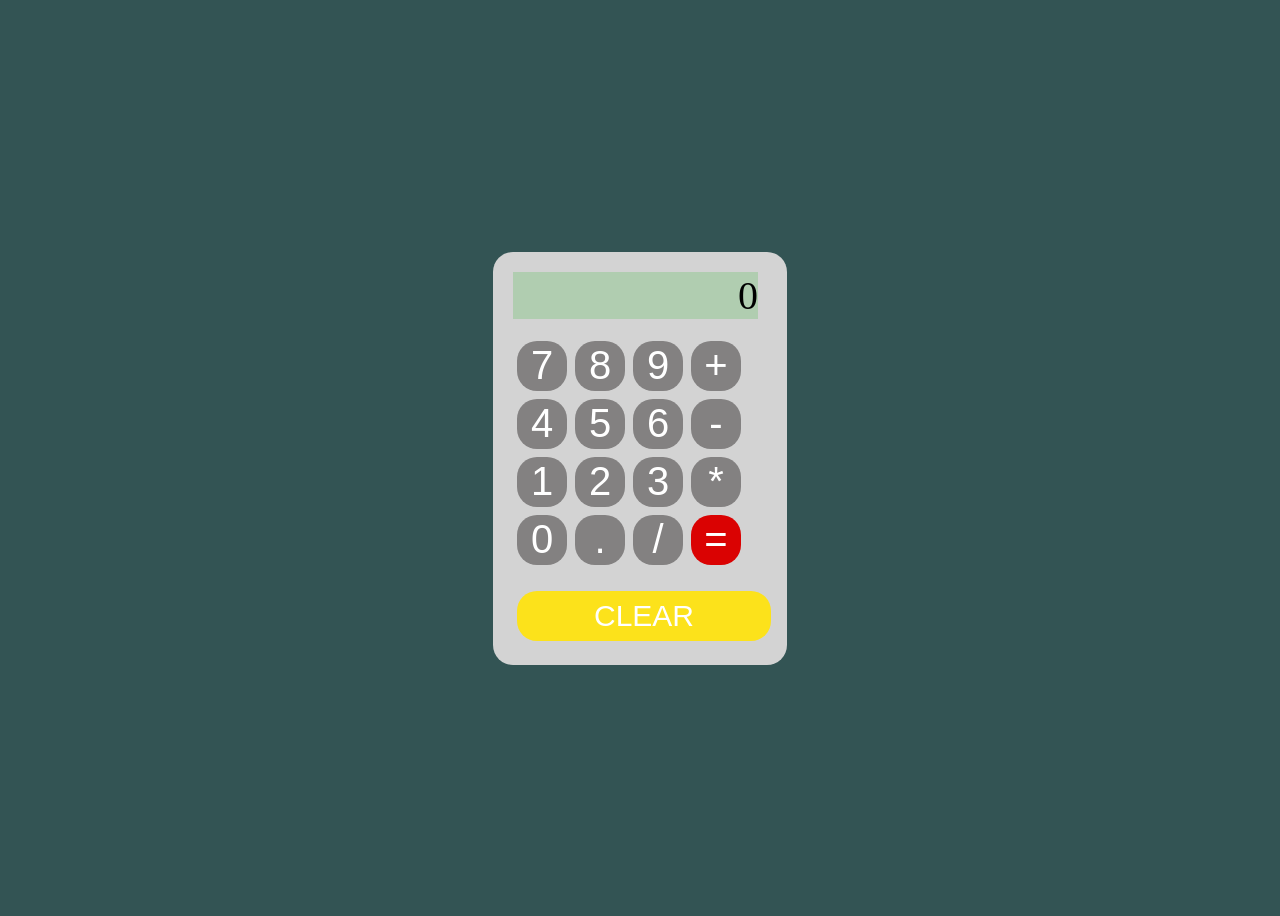
<file: javascript-calculator/index.html>
<!DOCTYPE html>
<html lang="en">
<head>
    <meta charset="UTF-8">
    <meta name="viewport" content="width=device-width, initial-scale=1.0">
    <title>Javascript Calculator</title>
    <link rel="stylesheet" href="style.css">
</head>
<body>
    <div class="calculator">
        <div class="screen">
            0
        </div>
        <br>
        <div class="button">
            <button>7</button>
            <button>8</button>
            <button>9</button>
            <button>+</button>
            <button>4</button>
            <button>5</button>
            <button>6</button>
            <button>-</button>
            <button>1</button>
            <button>2</button>
            <button>3</button>
            <button>*</button>
            <button>0</button>
            <button>.</button>
            <button>/</button>
            <button id="equal">=</button>
        </div>
        <br>
        <button id="clear">CLEAR</button>
    </div>
</body>
<script src="script.js"></script>
</html>
</file>
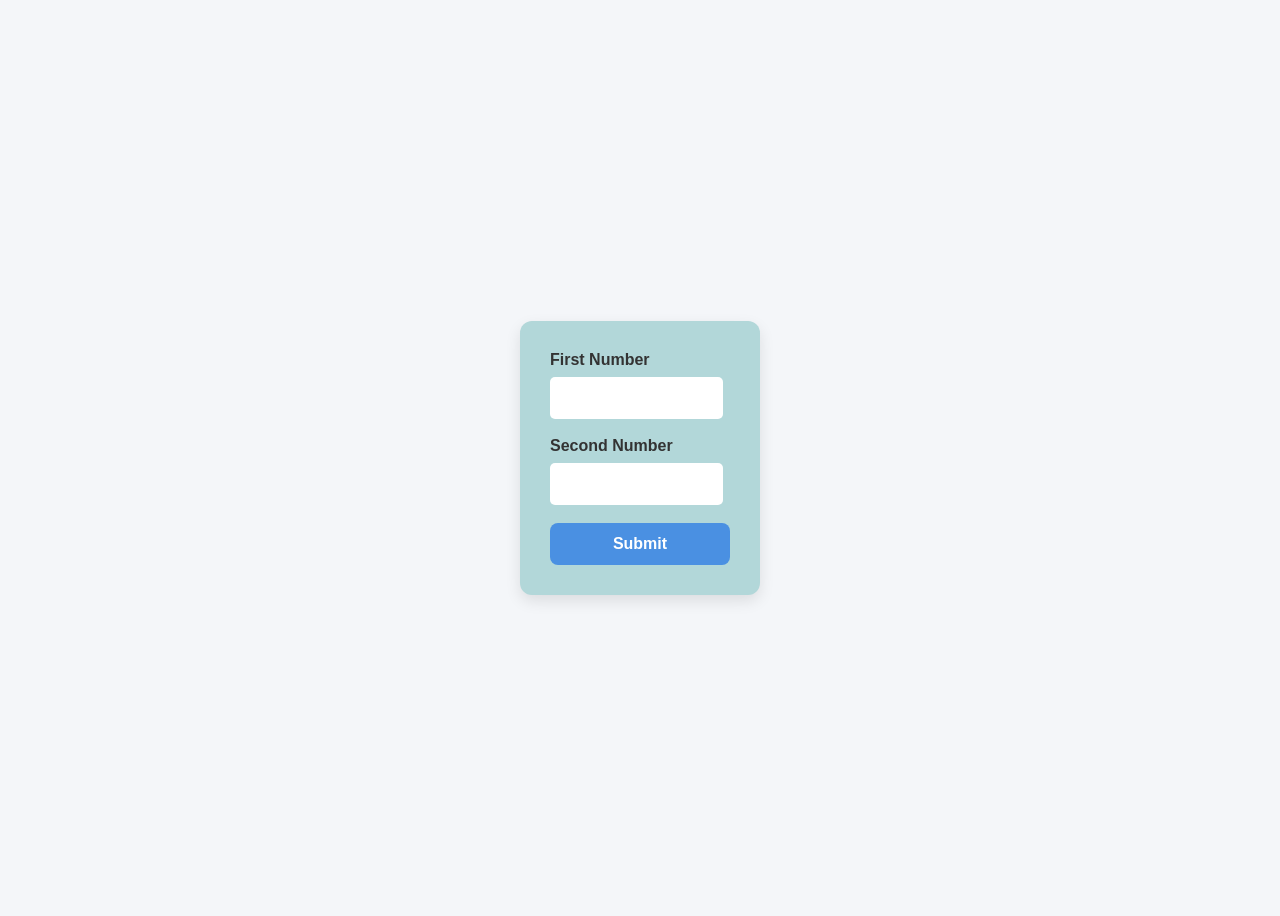
<file: challenge/check100/index.html>
<!DOCTYPE html>
<html lang="en">
<head>
    <meta charset="UTF-8">
    <meta name="viewport" content="width=device-width, initial-scale=1.0">
    <title>Document</title>
    <link rel="stylesheet" href="style.css">
</head>
<body>
    <div class="container">
        <label for="firstNum">First Number</label>
        <input type="number" id="firstNum" name="fname">
        <br>
        <label for="secondNum">Second Number</label>
        <input type="number" id="secondNum" name="fname">
        <button onclick="getValues()">Submit</button>
    </div>
</body>
<script src="script.js"></script>
</html>
</file>
<file: javascript-calculator/style.css>
body{
    display: flex;
    justify-content: center;
    align-items: center;
    height: 100vh;
    background-color: rgb(51, 84, 84);
}

.calculator{
    background-color: rgb(211, 211, 211);
    padding: 20px;
    border-radius: 20px;
}

.screen{
    width: 245px;
    background-color: rgb(176, 205, 176);
    font-size: 40px;
    text-align: end;
    overflow: hidden;
    /* overflow: scroll; */
}

.button{
    width: 254px;
    display: flex;
    flex-wrap: wrap;
}

button{
    border-radius: 20px;
    border: none;
    width: 50px;
    height: 50px;
    margin: 4px;
    background-color: rgb(131, 129, 129);
    color: rgb(255, 255, 255);
    font-size: 40px;
}

button:hover{
    background-color: rgb(111, 110, 100);
}

button:active{
    background-color: rgb(232, 232, 232);
}

#equal{
    background-color: rgb(218, 2, 2);
}

#equal:hover{
    background-color: rgb(198, 1, 1);
}

#clear{
    width: 100%;
    background-color: rgb(252, 226, 27);
    font-size: 30px;
}

#clear:hover{
    background-color: rgb(252, 201, 17);
}
</file>
<file: challenge/check100/style.css>
body {
    display: flex;
    height: 100vh;
    justify-content: center;
    align-items: center;
    font-family: Arial, sans-serif;
    background: #f4f6f9;
}

.container {
    width: 180px;
    height: auto;
    background-color: #B2D7D9;
    padding: 30px;
    border-radius: 12px;
    box-shadow: 0 6px 15px rgba(0, 0, 0, 0.1);
}

input {
    margin-bottom: 18px;
    border-radius: 5px;
    border: none;
    height: 40px;
    text-align: end;
}

label {
    display: block;
    font-weight: bold;
    margin-bottom: 8px;
    color: #333;
}

button {
    width: 100%;
    padding: 12px 15px;
    background: #4a90e2;
    border: none;
    border-radius: 8px;
    color: white;
    font-size: 16px;
    font-weight: bold;
    cursor: pointer;
    transition: background 0.3s, transform 0.2s;
}
</file>
